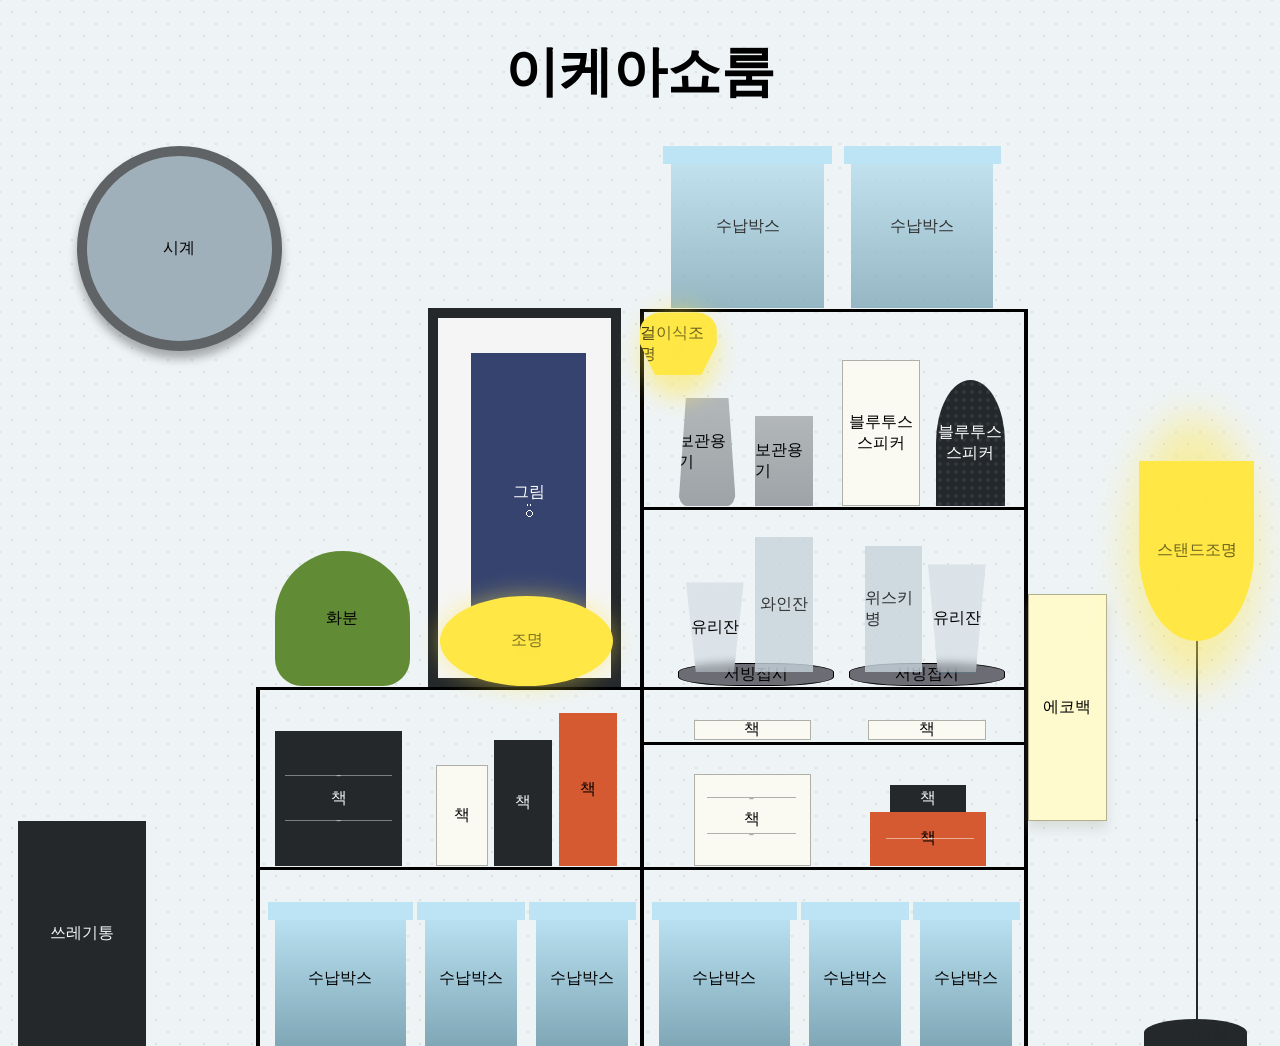
<file: index.html>
<!DOCTYPE html>
<html lang="ko">
	 <head>
	 	 <title>이케아쇼룸</title>
	 	 <meta charset="UTF-8">
	 	 <meta name="viewport" content="width=device-width, initial-scale=1.0">
	 	 <meta name="keywords" content="이케아, 이케아 쇼룸, 쇼룸, IKEA Showroom, IKEA, showroom"> 
	 	 <meta name="description" content="이케아쇼룸을 보여주는 웹사이트입니다.">
	 	 <!-- Google / Search Engine Tags -->
		<meta itemprop="name" content="이케아쇼룸" />
		<meta itemprop="description" content="이케아쇼룸을 보여주는 웹사이트입니다." />
		<meta itemprop="image" content="thu.png" />

		<!-- Facebook Meta Tags -->
		<meta property="og:url" content="" />
		<meta property="og:type" content="website" />
		<meta property="og:title" content="이케아쇼룸" />
		<meta property="og:description" content="이케아쇼룸을 보여주는 웹사이트입니다." />
		<meta property="og:image" content="thu.png" />

		<!-- Twitter Meta Tags -->
		<meta name="twitter:card" content="summary_large_image" />
		<meta name="twitter:title" content="이케아쇼룸" />
		<meta name="twitter:description" content="이케아쇼룸을 보여주는 웹사이트입니다." />
		<meta name="twitter:image" content="thu.png" />

	 	 <link rel="stylesheet" href="style.css">
	 </head>
	 
	 <body>
	 	<h1 class="title">이케아쇼룸</h1>

	 	<section class="a">
	 		<article class="clock">시계</article>
	 		<article class="trash">쓰레기통</article>	
	 	</section>

	 	<section class="b">
	 		<article class="plant">화분</article>
	 		<article class="light">조명</article>
	 		<article class="light2">.</article>
	 		<article class="painting">.</article>
	 		<article class="draw">그림 <br> ⍥</article>

	 		<article class="book1">책</article>
	 		<article class="book1-1">-</article>
	 		<article class="book1-2">-</article>
	 		<article class="book2">책</article>
	 		<article class="book3">책</article>
	 		<article class="book4">책</article>

	 		<article class="box1">수납박스</article>
	 		<article class="boxx1">.</article>
	 		<article class="box2">수납박스</article>
	 		<article class="boxx2">.</article>
	 		<article class="box3">수납박스</article>

	 		<article class="boxx3">.</article>
	 		<article class="line1">-</article>
	 		<article class="line2">|</article>
	 		<article class="line3">-</article>
	 		<article class="line4">|</article>

	 	</section>

	 	<section class="c">
	 		<article class="line5">-</article>
	 		<article class="line6">-</article>
	 		<article class="line7">-</article>
	 		<article class="line8">-</article>
	 		<article class="line9">-</article>
	 		<article class="line10">|</article>

	 		<article class="box4">수납박스</article>
	 		<article class="boxx4">.</article>
	 		<article class="box5">수납박스</article>
	 		<article class="boxx5">.</article>
	 		<article class="minilight">걸이식조명</article>
	 		<article class="minilight1">.</article>
	 		<article class="bottle1">보관용기</article>
	 		<article class="bottle2">보관용기</article>
	 		<article class="speakerw">블루투스<br>스피커</article>
	 		<article class="speakerb">블루투스<br>스피커</article>

	 		<article class="glass">유리잔</article>
	 		<article class="wine">와인잔</article>
	 		<article class="plate1">서빙접시</article>
	 		<article class="glass2">유리잔</article>
	 		<article class="whisky">위스키병</article>
	 		<article class="plate2">서빙접시</article>

	 		<article class="book5">책</article>
	 		<article class="book6">책</article>
	 		<article class="book7">책</article>
	 		<article class="book7-1">-</article>
	 		<article class="book7-2">-</article>
	 		<article class="book8">책</article>
	 		<article class="book8-1">-</article>
	 		<article class="book9">책</article>

	 		<article class="box6">수납박스</article>
	 		<article class="boxx6">.</article>
	 		<article class="box7">수납박스</article>
	 		<article class="boxx7">.</article>
	 		<article class="box8">수납박스</article>
	 		<article class="boxx8">.</article>
	 	</section>

	 	<section class="d">
	 		<article class="bag">에코백</article>
	 		<article class="standlight">스탠드조명</article>
	 		<article class="standlight2">.</article>
	 		<article class="line">.</article>
	 		<article class="bottom">조명받침</article>
	 	</section>

	 </body>
</html>
</file>
<file: style.css>
.title{
	text-align: center;
	font-size: 340%;
}

body {
  background-color: #eef3f6;

  background-image: 
    radial-gradient(rgba(0,0,0,0.08) 1px, transparent 1px),
    radial-gradient(rgba(0,0,0,0.08) 1px, transparent 1px);

  background-position: 0 0, 12px 12px;
  background-size: 24px 24px;
}

article{
	display: flex;
	justify-content:center ;
	align-items: center;
}

.a{
	/*background-color: red;*/
	left: 0%;
	width: 20%;
	height: 100%;
	position: absolute;
}

.clock{
	background-color: #9fb0bb;
	width: 185px;
	height: 185px;
	left: 30%;
	position: absolute;
	border-radius: 50%;
	/*clip-path: circle(43.1% at 50% 50%);*/
	border-color: #5f6366;
	border-style: solid;
	border-width: 10px;
	box-shadow: 0 8px 10px rgba(0, 0, 0, 0.3);
}

.trash{
	color:whitesmoke;
	background-color: #24282B;
	width: 50%;
	height: 25%;
	left: 7%;
	bottom: 0%;
	position: absolute;
}

.b{
	/*background-color: yellow;*/
	width: 30%;
	height: 100%;
	left: 20%;
	position: absolute;
}

.line1{
	position: absolute;
	width: 100%;
	height: 3px;
	background: black;
	top: 60.1%;
}

.line2{
	position: absolute;
	width: 1%;
	height: 39.9%;
	background: black;
	bottom: 0%;
}

.line3{
	position: absolute;
	width: 100%;
	height: 3px;
	background: black;
	top: 80.1%;
}

.line4{
	position: absolute;
	width: 1%;
	height: 81.9%;
	background: black;
	bottom: 0%;
	right: -1%;
}

.painting{
	color:black;
	background-color: whitesmoke;
	width: 45%;
	height: 40%;
	top: 18%;
	right: 5%;
	position: absolute;
	border-color: #24282B;
	border-style: solid;
	border-width: 10px;
}

.draw{
	color:white;
	background-color: #36436f;
	width: 30%;
	height: 33%;
	top: 23%;
	right: 14%;
	position: absolute;
	text-align: center;
}

.plant{
	background-color: #628b35;
  width: 35%;
  height: 15%;
  bottom: 40%;
  left: 5%;
  position: absolute;
  border-radius: 50% 50% 20% 20%; 
}

.light{
	background-color: #ffe745;
	width: 45%;
	height: 10%;
	bottom: 40%;
	right: 7%;
	z-index: 99;
	position: absolute;
	/*clip-path: ellipse(50% 35% at 50% 49%);*/
	border-top-left-radius: 50%;
	border-top-right-radius: 50%;
	border-bottom-left-radius: 50%;
	border-bottom-right-radius: 50%;
	border-radius: 50%;
  
}

.light2{
	background-color: #ffe745;
	width: 45%;
	height: 10%;
	bottom: 40%;
	right: 7%;
	z-index: 99;
	position: absolute;
	/*clip-path: ellipse(50% 35% at 50% 49%);*/
	border-top-left-radius: 50%;
	border-top-right-radius: 50%;
	border-bottom-left-radius: 50%;
	border-bottom-right-radius: 50%;
	border-radius: 50%;
	/*z-index: -1;*/
  filter: blur(12px);
  opacity: 50%;
}

.book1{
	color: whitesmoke;
	background-color: #24282B;
	width: 33%;
	height: 15%;
	bottom: 20%;
	left: 5%;
	position: absolute;
}

.book1-1{
	position: absolute;
  bottom: 25%;
  left: 7.5%;
  width: 28%;
  height: 1px;
  background: rgba(255,255,255,0.4);
  color: rgba(255,255,255,0.4);
}

.book1-2{
	position: absolute;
  bottom: 30%;
  left: 7.5%;
  width: 28%;
  height: 1px;
  background: rgba(255,255,255,0.4);
  color: rgba(255,255,255,0.4);
}

.book2{
	background-color: #fbfaf2;
	width: 13%;
	height: 11%;
	bottom: 20%;
	left: 47%;
	position: absolute;
	border-color: rgba(0,0,0,0.3);
	border-style: solid;
	border-width: 1px;
}

.book3{
	color: whitesmoke;
	background-color: #24282B;
	width: 15%;
	height: 14%;
	bottom: 20%;
	right: 23%;
	position: absolute;
}

.book4{
	background-color: #D65A31;
	width: 15%;
	height: 17%;
	bottom: 20%;
	right: 6%;
	position: absolute;

}

.box1{
	/*background-color: #bde4f4;*/
	width: 34%;
	height: 15%;
	bottom: 0%;
	left: 5%;
	position: absolute;
	/*opacity: 80%;*/
	background: linear-gradient( to bottom, #bde4f4,#7fa7b6);
}

.boxx1{
	color:#bde4f4;
	background-color:#bde4f4 ;
	width: 38%;
	bottom: 14%;
	left: 3%;
	position: absolute;
	/*opacity: 80%;*/
	height: 2%;
}

.box2{
	/*background-color: #bde4f4;*/
	width: 24%;
	height: 15%;
	bottom: 0%;
	right: 32%;
	position: absolute;
	/*opacity: 80%;*/
	background: linear-gradient( to bottom, #bde4f4,#7fa7b6);
}

.boxx2{
	color:#bde4f4;
	background-color: #bde4f4;
	width: 28%;
	bottom: 14%;
	right: 30%;
	position: absolute;
	height: 2%;
}

.box3{
	/*background-color: #bde4f4;*/
	width: 24%;
	height: 15%;
	bottom: 0%;
	right: 3%;
	position: absolute;
	background: linear-gradient( to bottom, #bde4f4,#7fa7b6);
}

.boxx3{
	color:#bde4f4;
	background-color: #bde4f4;
	width: 28%;
	bottom: 14%;
	right: 1%;
	position: absolute;
	height: 2%;
}

.c{
	/*background-color: green;*/
	width: 30%;
	height: 100%;
	right: 20%;
	position: absolute;
}

.line5{
	position: absolute;
	width: 100%;
	height: 3px;
	background: black;
	top: 60.1%;
}

.line6{
	position: absolute;
	width: 100%;
	height: 3px;
	background: black;
	top: 66.2%;
}

.line7{
	position: absolute;
	width: 100%;
	height: 3px;
	background: black;
	top: 80.1%;
}

.line8{
	position: absolute;
	width: 100%;
	height: 3px;
	background: black;
	top: 40.1%;
}

.line9{
	position: absolute;
	width: 100%;
	height: 3px;
	background: black;
	top: 18.1%;
}

.line10{
	position: absolute;
	width: 1%;
	height: 81.9%;
	background: black;
	bottom: 0%;
	right: -1%;
}

.box4{
	background-color: #bde4f4;
	width: 40%;
	height: 18%;
	top: 0%;
	left: 8%;
	position: absolute;
	opacity: 80%;
	background: linear-gradient( to bottom, #bde4f4,#7fa7b6);
}

.boxx4{
	color:#bde4f4;
	background-color:#bde4f4 ;
	width: 44%;
	top: 0%;
	left: 6%;
	position: absolute;
	/*opacity: 80%;*/
	height: 2%;

}

.box5{
	background-color: #bde4f4;
	width: 37%;
	height: 18%;
	top: 0%;
	right: 8%;
	position: absolute;
	opacity: 80%;
	background: linear-gradient( to bottom, #bde4f4,#7fa7b6);
}

.boxx5{
	color:#bde4f4;
	background-color:#bde4f4 ;
	width: 41%;
	top: 0%;
	right: 6%;
	position: absolute;
	/*opacity: 80%;*/
	height: 2%;
}

.minilight{
	background-color: #ffe745;
	width: 20%;
	height: 7%;
	top: 18.5%;
	left: 0%;
	position: absolute;
	clip-path: polygon(100% 0, 100% 50%, 80% 99%, 20% 100%, 0 50%, 0 0);
	border-top-left-radius:30%;
	border-top-right-radius:30%;
}

.minilight1{
	background-color: #ffe745;
	width: 20%;
	height: 10%;
	top: 18%;
	left: 0%;
	z-index: 99;
	position: absolute;
	border-top-left-radius: 50%;
	border-top-right-radius: 50%;
	border-radius: 50%;
  filter: blur(12px);
  opacity: 50%;
}

.bottle1{
	/*background-color: #b3b7ba;*/
	width: 15%;
	height: 12%;
	top: 28%;
	left: 10%;
	position: absolute;
	clip-path: polygon(13% 0, 87% 0, 100% 100%, 0% 100%);
	border-radius: 15%;
	background: linear-gradient( to bottom, #b3b7ba 0%, #9da3a6 100%);

}

.bottle2{
	/*background-color: #b3b7ba;*/
	width: 15%;
	height: 10%;
	top: 30%;
	left: 30%;
	position: absolute;
	background: linear-gradient( to bottom, #b3b7ba 0%, #9da3a6 100%);
}

.speakerw{
	color: black;
	background-color: #fbfaf2;
	/*radial-gradient(#000 1px, transparent 1px),*/
	width: 20%;
	height: 16%;
	right: 27%;
	top: 23.8%;
	position: absolute;
	border-color: rgba(0,0,0,0.3);
	border-style: solid;
	border-width: 1px;
	text-align: center;

}

.speakerb{
	color: white;
	background-color: #24282B;
	width: 18%;
	height: 14%;
	right: 5%;
	top: 26%;
	position: absolute;
	border-top-left-radius:50%;
	border-top-right-radius:50%;
	background-image: radial-gradient(#30363b 2px, transparent 1px);
  background-size: 8px 8px;
  text-align: center;
}

.glass{
	background-color: #c7d3db;
	width: 15%;
	height: 10%;
	left: 12%;
	bottom: 41.5%;
	position: absolute;
	clip-path: polygon(0 0, 100% 0, 83% 100%, 17% 100%);
	/*opacity: 80%;*/
	background: rgba(199,211,219,0.5);
  backdrop-filter: blur(4px);
}

.wine{
	background-color: #c7d3db;
	width: 15%;
	height: 15%;
	left: 30%;
	bottom: 41.5%;
	position: absolute;
	opacity: 80%;
}

.plate1{
	background-color: #6c6d74;
	width: 40%;
	left: 10%;
	bottom: 40%;
	position: absolute;
	border-radius: 40%;
	z-index: -1;
	border-color: black;
	border-style: solid;
	border-width: 1.5px;
}

.glass2{
	width: 15%;
	height: 12%;
	right: 10%;
	bottom: 41.5%;
	position: absolute;
	clip-path: polygon(0 0, 100% 0, 83% 100%, 17% 100%);
	/*opacity: 80%;*/
	background: rgba(199,211,219,0.5);
  backdrop-filter: blur(4px);
  /*border-radius: 20px;*/
  outline: 1px solid #567c8d;
}

.whisky{
	background-color: #c7d3db;
	width: 15%;
	height: 14%;
	right: 26.5%;
	bottom: 41.5%;
	position: absolute;
	opacity: 80%;
}

.plate2{
	background-color: #6c6d74;
	width: 40%;
	right: 5%;
	bottom: 40%;
	position: absolute;
	border-radius: 40%;
	z-index: -1;
	border-color: black;
	border-style: solid;
	border-width: 1.5px;
}

.book5{
	background-color: #fbfaf2;
	width: 30%;
	height: 2%;
	left: 14%;
	bottom: 34%;
	position: absolute;
	border-color: rgba(0,0,0,0.3);
	border-style: solid;
	border-width: 1px;
}

.book6{
	background-color: #fbfaf2;
	width: 30%;
	height: 2%;
	right: 10%;
	bottom: 34%;
	position: absolute;
	border-color: rgba(0,0,0,0.3);
	border-style: solid;
	border-width: 1px;
}

.book7{
	background-color: #fbfaf2;
	width: 30%;
	height: 10%;
	left: 14%;
	bottom: 20%;
	position: absolute;
	border-color: rgba(0,0,0,0.3);
	border-style: solid;
	border-width: 1px;
}

.book7-1{
	position: absolute;
  bottom: 27.5%;
  left: 17.5%;
  width: 23%;
  height: 1px;
  background: rgba(0,0,0,0.3);
  color: rgba(0,0,0,0.3);
}

.book7-2{
	position: absolute;
  bottom: 23.5%;
  left: 17.5%;
  width: 23%;
  height: 1px;
  background: rgba(0,0,0,0.3);
  color: rgba(0,0,0,0.3);
}

.book8{
	background-color: #D65A31;
	width: 30%;
	height: 6%;
	right: 10% ;
	bottom: 20%;
	position: absolute;
}

.book8-1{
	position: absolute;
  bottom: 23%;
  right: 13%;
  width: 23%;
  height: 1px;
  background: rgba(255,255,255,0.5);
  color: rgba(255,255,255,0.5);
  z-index: 1;
}

.book9{
	color: whitesmoke;
	background-color: #24282B;
	width: 20%;
	height: 3%;
	right: 15%;
	bottom: 26%;
	position: absolute;
}

.box6{
	/*background-color: #bde4f4;*/
	width: 34%;
	height: 15%;
	bottom: 0%;
	left: 5%;
	position: absolute;
	/*opacity: 80%;*/
	background: linear-gradient( to bottom, #bde4f4,#7fa7b6);
}

.boxx6{
	color:#bde4f4;
	background-color:#bde4f4 ;
	width: 38%;
	bottom: 14%;
	left: 3%;
	position: absolute;
	/*opacity: 80%;*/
	height: 2%;
}

.box7{
	/*background-color: #bde4f4;*/
	width: 24%;
	height: 15%;
	bottom: 0%;
	right: 32%;
	position: absolute;
	/*opacity: 80%;*/
	background: linear-gradient( to bottom, #bde4f4,#7fa7b6);
}

.boxx7{
	color:#bde4f4;
	background-color: #bde4f4;
	width: 28%;
	bottom: 14%;
	right: 30%;
	position: absolute;
	height: 2%;
}

.box8{
	/*background-color: #bde4f4;*/
	width: 24%;
	height: 15%;
	bottom: 0%;
	right: 3%;
	position: absolute;
	/*opacity: 80%;*/
	background: linear-gradient( to bottom, #bde4f4,#7fa7b6);
}

.boxx8{
	color:#bde4f4;
	background-color: #bde4f4;
	width: 28%;
	bottom: 14%;
	right: 1%;
	position: absolute;
	height: 2%;
}

.d{
	/*background-color: violet;*/
	width: 20%;
	height: 100%;
	right: 0%;
	position:absolute;
}

.bag{
	background-color: lemonchiffon;
	width: 30%;
	height: 25%;
	bottom: 25%;
	position: absolute;
	left: 1.5%;
	box-shadow: 0 8px 10px rgba(160, 160, 140, 0.25);
	border-color: rgba(0,0,0,0.3);
	border-style: solid;
	border-width: 1px;
}

.standlight{
	background-color: #ffe745;
	width: 45%;
	height: 20%;
	top: 35%;
	right: 10%;
	position: absolute;
	border-bottom-left-radius: 50%;
	border-bottom-right-radius: 50%;
}

.standlight2{
	background-color: #ffe745;
	width: 50%;
	height: 30%;
	top: 30%;
	right: 9%;
	z-index: 99;
	position: absolute;
	border-bottom-left-radius: 50%;
	border-bottom-right-radius: 50%;
	/*z-index: -1;*/
	border-radius: 50%;
  filter: blur(20px);
  opacity: 45%;
}

.line{
	background-color: #24282B;
	width: 1%;
	height: 45%;
	bottom: 3%;
	right: 32%;
	position: absolute;
	z-index: -1;
}

.bottom{
	color:#24282B;
	background-color: #24282B;
	width: 40%;
	height: 3%;
	bottom: 0%;
	right: 13%;
	position: absolute;
	border-top-left-radius: 80%;
	border-top-right-radius: 80%;
}
</file>
